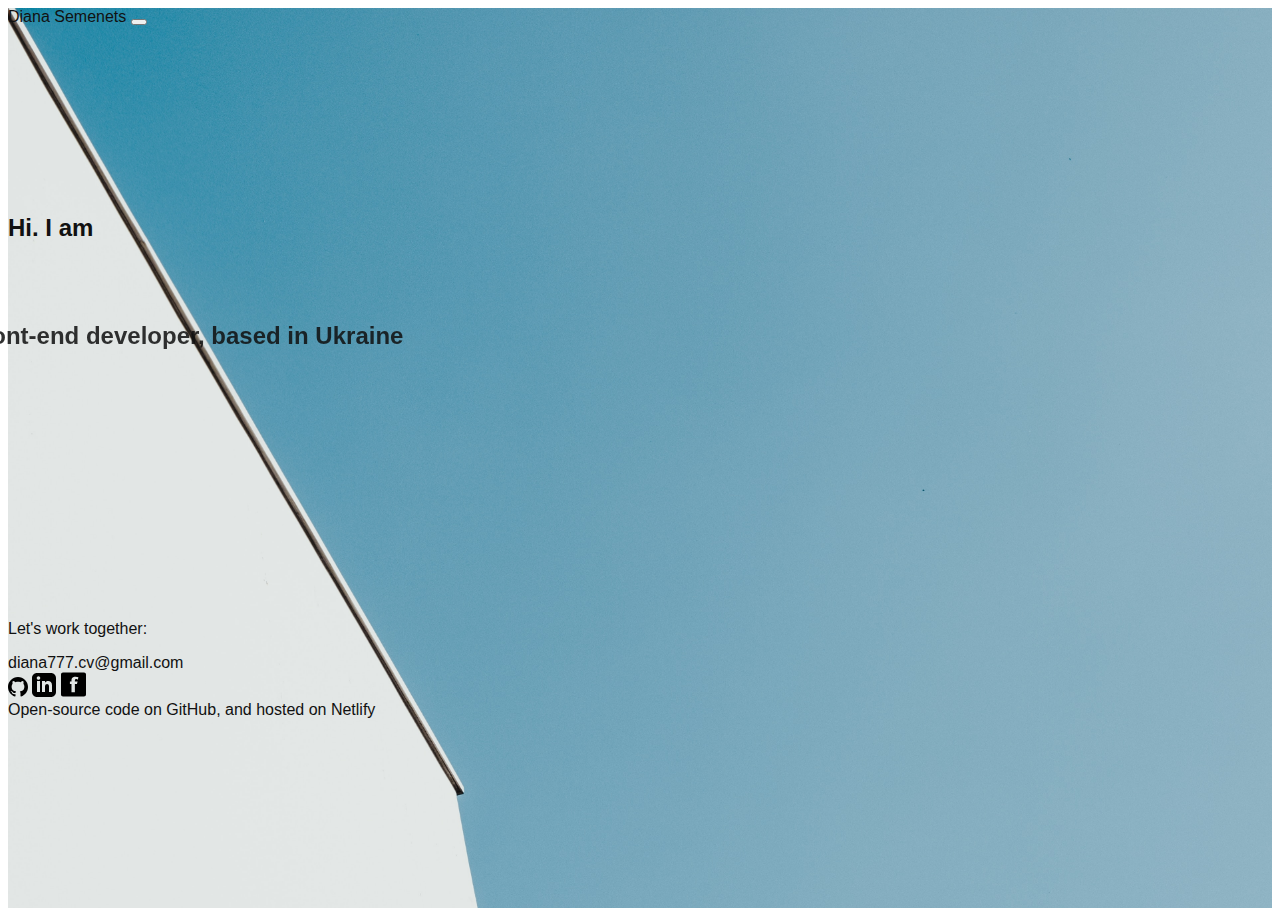
<file: index.html>
<!DOCTYPE html>
<html lang="en">
<head>
    <meta charset="UTF-8">
    <meta http-equiv="X-UA-Compatible" content="IE=edge">
    <meta name="viewport" content="width=device-width, initial-scale=1.0">
    <meta name="description" content="Portfolio Front-end">
    
    <title>Portfolio</title>

    <link href="https://cdn.jsdelivr.net/npm/bootstrap@5.2.3/dist/css/bootstrap.min.css" rel="stylesheet" integrity="sha384-rbsA2VBKQhggwzxH7pPCaAqO46MgnOM80zW1RWuH61DGLwZJEdK2Kadq2F9CUG65" crossorigin="anonymous">
    <link rel="stylesheet" href="css/style.css">

</head>
<body>
    <div class="wrapper">
        <header class="header">
            <nav class="navbar navbar-expand-lg navbar-light bg-light">
                <div class="container-fluid">
                  <a class="navbar-brand col-7 text-center" href="about.html">Diana Semenets</a>
                  <button class="navbar-toggler" type="button" data-bs-toggle="collapse" data-bs-target="#navbarNav" aria-controls="navbarNav" aria-expanded="false" aria-label="Toggle navigation">
                    <span class="navbar-toggler-icon"></span>
                  </button>
                  <div class="collapse navbar-collapse" id="navbarNav">
                    <ul class="navbar-nav">
                      <li class="nav-item">
                        <a class="nav-link active" aria-current="page" href="#">Home</a>
                      </li>
                      <li class="nav-item">
                        <a class="nav-link" href="project.html">Projects</a>
                      </li>
                      <li class="nav-item">
                        <a class="nav-link" href="resume.html">Resume</a>
                      </li>
                      <li class="nav-item">
                        <a class="nav-link" href="contacts.html">Contact</a>
                      </li>
                    </ul>
                  </div>
                </div>
            </nav>
        </header>
        <main class="main">           
            <section class="main__container  text-center">
                <div class="main__container-info">
                    <h2 class="main-info">Hi. I am</h2>
                    <h1 class="fw-bold mt-3 about-name">Diana Semenets</h1>
                    <h2 class="text-body mt-3 about-vacancy">Front-end developer, based in Ukraine</h2>
                </div>
                <div class="main__container-btns d-inline-flex mt-5">
                    <div class="main__btn bg-light"><a href="about.html">About me</a></div>
                    <div class="main__btn bg-light"><a href="contacts.html">Contact me</a></div>
                </div>
            </section>            
        </main>
        <footer>
          <div class="footer">
            <div class="footer-contact text-center">
              <p class="fw-bold fs-2">Let's work together:</p>
                <div><a href="mailto:chornyiav@gmail.com" class="">diana777.cv@gmail.com</a>
                </div>
            </div>
            <div class="footer__nav text-center mt-5">
              <a href="https://github.com/diana-semenets"><img class="m-2" src="img/github-1.svg" alt="" width="20"></a>
              <a href="hhttps://www.linkedin.com"><img class="m-2" src="img/linkedin-3.svg" alt=""></a>
              <a href="https://github.com/diana-semenets"><img class="m-2" src="img/facebook.svg" alt="" width="25"></a>
            </div>
          </div>
          <div class="text-center  mt-5">
          <a  href="https://github.com/diana-semenets/Portfolio">Open-source code on GitHub</a>, and <a href="https://fastidious-mooncake-2b77e8.netlify.app/">hosted on Netlify</a></div>
        </footer>
        <script src="https://cdn.jsdelivr.net/npm/gsap@3.12.2/dist/gsap.min.js"></script>
        <script src="https://cdn.jsdelivr.net/npm/bootstrap@5.2.3/dist/js/bootstrap.bundle.min.js" integrity="sha384-kenU1KFdBIe4zVF0s0G1M5b4hcpxyD9F7jL+jjXkk+Q2h455rYXK/7HAuoJl+0I4" crossorigin="anonymous"></script>
        <script src="js/about.js"></script>
      </div>
</body>
</html>
</file>
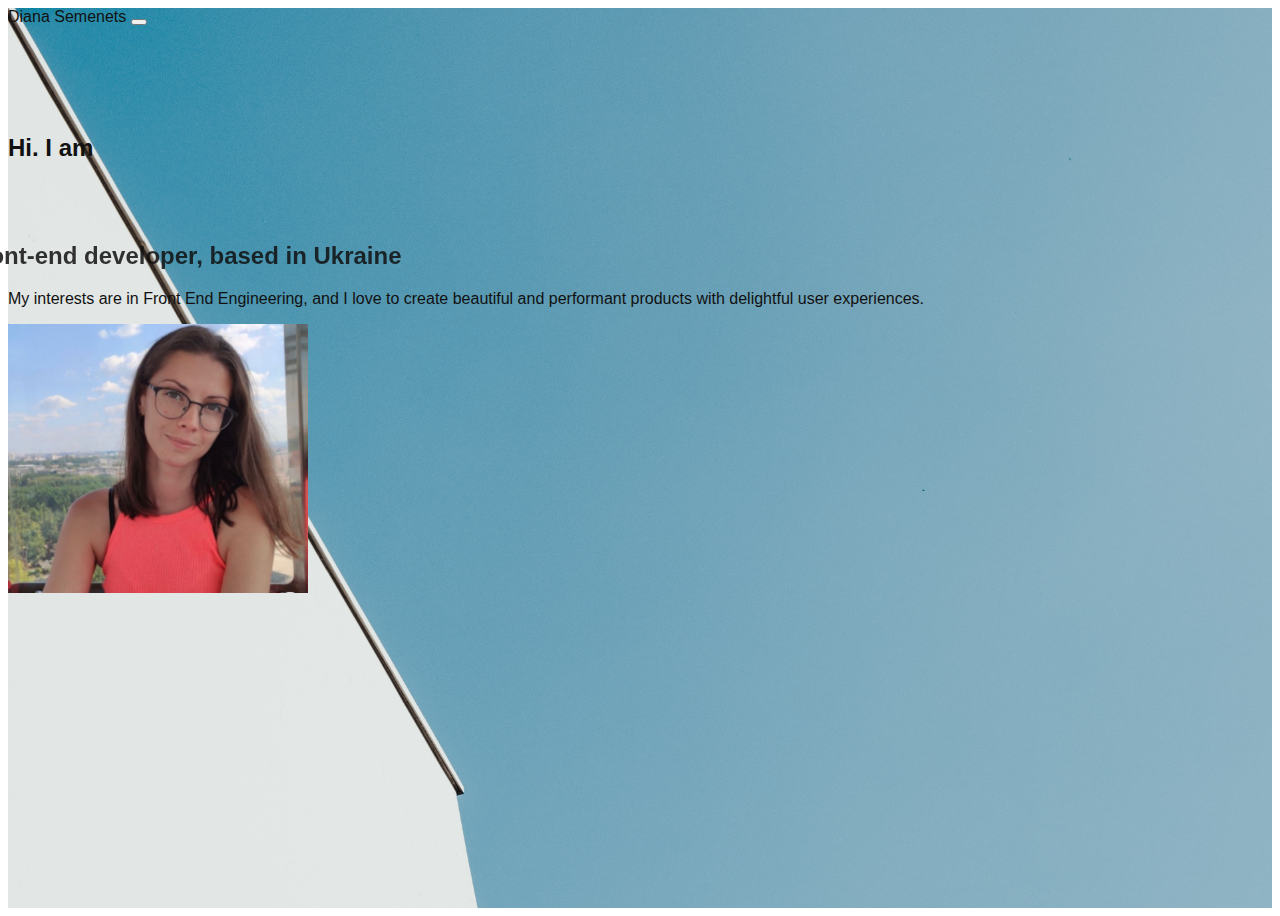
<file: about.html>
<!DOCTYPE html>
<html lang="en">
<head>
    <meta charset="UTF-8">
    <meta http-equiv="X-UA-Compatible" content="IE=edge">
    <meta name="viewport" content="width=device-width, initial-scale=1.0">

    
    <title>Portfolio</title>
    
    <link href="https://cdn.jsdelivr.net/npm/bootstrap@5.2.3/dist/css/bootstrap.min.css" rel="stylesheet" integrity="sha384-rbsA2VBKQhggwzxH7pPCaAqO46MgnOM80zW1RWuH61DGLwZJEdK2Kadq2F9CUG65" crossorigin="anonymous">
    <link rel="stylesheet" href="css/style.css">

</head>
<body>
    <div class="wrapper">
        <header class="header">
            <nav class="navbar navbar-expand-lg navbar-light bg-light">
                <div class="container-fluid">
                  <a class="navbar-brand col-7 text-center" href="#">Diana Semenets</a>
                  <button class="navbar-toggler" type="button" data-bs-toggle="collapse" data-bs-target="#navbarNav" aria-controls="navbarNav" aria-expanded="false" aria-label="Toggle navigation">
                    <span class="navbar-toggler-icon"></span>
                  </button>
                  <div class="collapse navbar-collapse" id="navbarNav">
                    <ul class="navbar-nav">
                      <li class="nav-item">
                        <a class="nav-link active" aria-current="page" href="index.html">Home</a>
                      </li>
                      <li class="nav-item">
                        <a class="nav-link" href="project.html">Projects</a>
                      </li>
                      <li class="nav-item">
                        <a class="nav-link" href="resume.html">Resume</a>
                      </li>
                      <li class="nav-item">
                        <a class="nav-link" href="contacts.html">Contact</a>
                      </li>
                    </ul>
                  </div>
                </div>
              </nav>
        </header>
        <main class="main p-5">           
            <div class="container d-flex mt-3 border p-4 about-content">
                <div class="main__container-info p-5">
                    <h2 class="mt-4">Hi. I am</h2>
                    <h1 class="fw-bold mt-3 about-name">Diana Semenets</h1>
                    <h2 class="text-secondary mt-4 about-vacancy">Front-end developer, based in Ukraine</h2>
                    <p class="mt-3">My interests are in Front End Engineering, and I love to create beautiful and performant products with delightful user experiences.</p>
                </div>
                <div class=" p-2"><img class="img-fluid rounded pt-4" src="img/foto.png" alt="" width="300"></div>
            </div>
        </main>
        <footer>

        </footer>
        <script src="https://cdn.jsdelivr.net/npm/gsap@3.12.2/dist/gsap.min.js"></script>
        <script src="https://cdn.jsdelivr.net/npm/bootstrap@5.2.3/dist/js/bootstrap.bundle.min.js" integrity="sha384-kenU1KFdBIe4zVF0s0G1M5b4hcpxyD9F7jL+jjXkk+Q2h455rYXK/7HAuoJl+0I4" crossorigin="anonymous"></script>
        <script src="js/about.js"></script>
    </div>
</body>
</html>
</file>
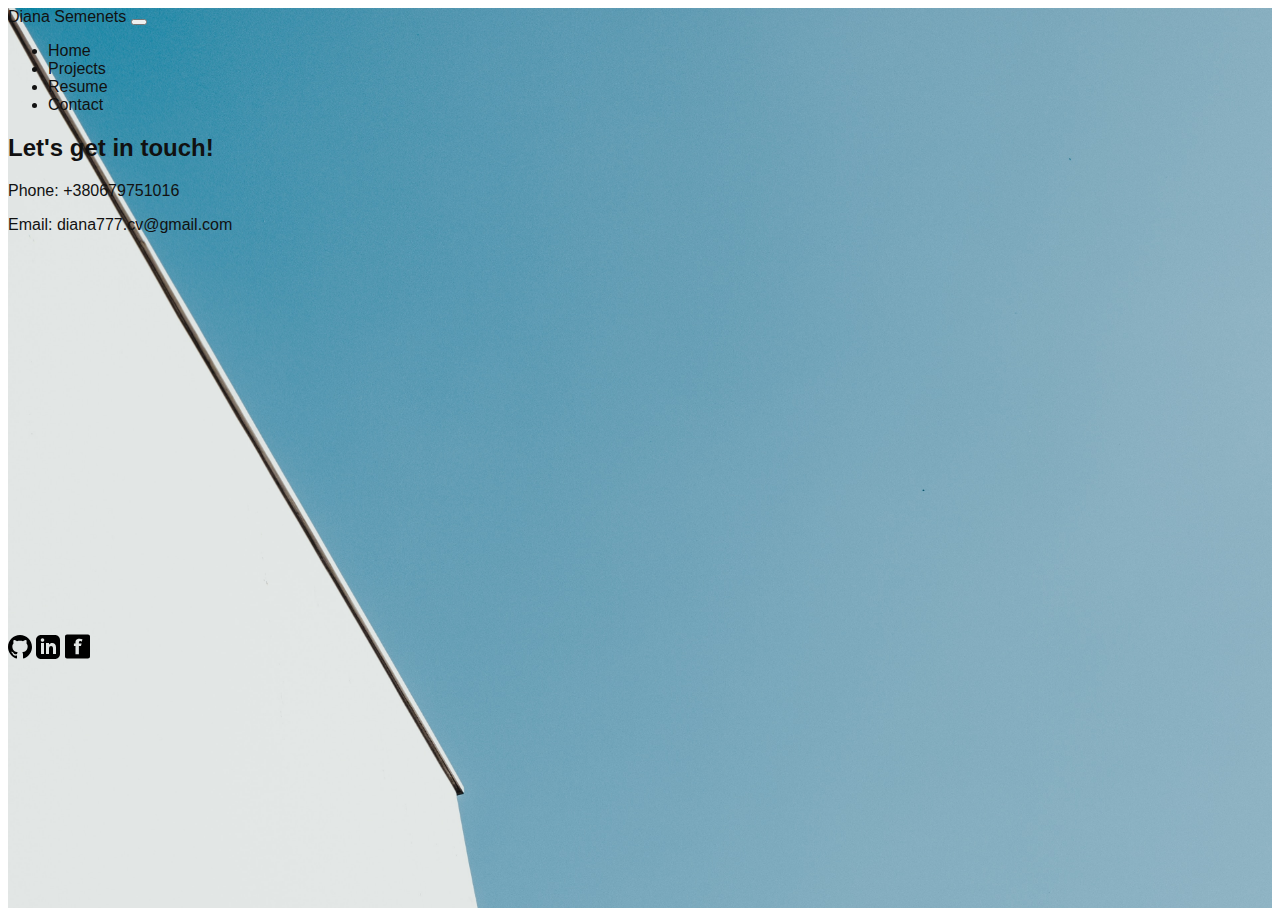
<file: contacts.html>
<!DOCTYPE html>
<html lang="en">
<head>
    <meta charset="UTF-8">
    <meta http-equiv="X-UA-Compatible" content="IE=edge">
    <meta name="viewport" content="width=device-width, initial-scale=1.0">

    
    <title>Portfolio</title>

    <link href="https://cdn.jsdelivr.net/npm/bootstrap@5.2.3/dist/css/bootstrap.min.css" rel="stylesheet" integrity="sha384-rbsA2VBKQhggwzxH7pPCaAqO46MgnOM80zW1RWuH61DGLwZJEdK2Kadq2F9CUG65" crossorigin="anonymous">
    <link rel="stylesheet" href="css/style.css">

</head>
<body>
    <div class="wrapper">
        <header class="header">
            <nav class="navbar navbar-expand-lg navbar-light bg-light">
                <div class="container-fluid">
                  <a class="navbar-brand col-7 text-center" href="about.html">Diana Semenets</a>
                  <button class="navbar-toggler" type="button" data-bs-toggle="collapse" data-bs-target="#navbarNav" aria-controls="navbarNav" aria-expanded="false" aria-label="Toggle navigation">
                    <span class="navbar-toggler-icon"></span>
                  </button>
                  <div class="collapse navbar-collapse" id="navbarNav">
                    <ul class="navbar-nav">
                      <li class="nav-item">
                        <a class="nav-link " aria-current="page" href="index.html">Home</a>
                      </li>
                      <li class="nav-item">
                        <a class="nav-link" href="project.html">Projects</a>
                      </li>
                      <li class="nav-item">
                        <a class="nav-link" href="resume.html">Resume</a>
                      </li>
                      <li class="nav-item">
                        <a class="nav-link active" href="#">Contact</a>
                      </li>
                    </ul>
                  </div>
                </div>
              </nav>
        </header>
        <main class="main text-center" style="height: 500px;">           
            <div class="inner">
                <h2 class="m-5">Let's get in touch!</h2>
                <div class="m-5">
					<p> <span class="fw-bold">Phone:</span>  
						<a href="tel:+380679751016" class="">+380679751016</a> </p>
					<p> <span class="fw-bold">Email:</span>
						 <a href="mailto:diana777.cv@gmail.com" class="">diana777.cv@gmail.com</a></p>
				</div>
            </div> 
        </main>
        <footer>
          <div class="footer text-center">           
            <div class="footer__nav m-5">
              <a href="https://github.com/diana-semenets"><img class="m-2" src="img/github-1.svg" alt=""></a>
              <a href="hhttps://www.linkedin.com"><img class="m-2" src="img/linkedin-3.svg" alt=""></a>
              <a href="https://github.com/diana-semenets"><img class="m-2" src="img/facebook.svg" alt="" width="25"></a>
            </div>
          </div>
        </footer>
        <script src="https://cdn.jsdelivr.net/npm/bootstrap@5.2.3/dist/js/bootstrap.bundle.min.js" integrity="sha384-kenU1KFdBIe4zVF0s0G1M5b4hcpxyD9F7jL+jjXkk+Q2h455rYXK/7HAuoJl+0I4" crossorigin="anonymous"></script>
    </div>
</body>
</html>
</file>
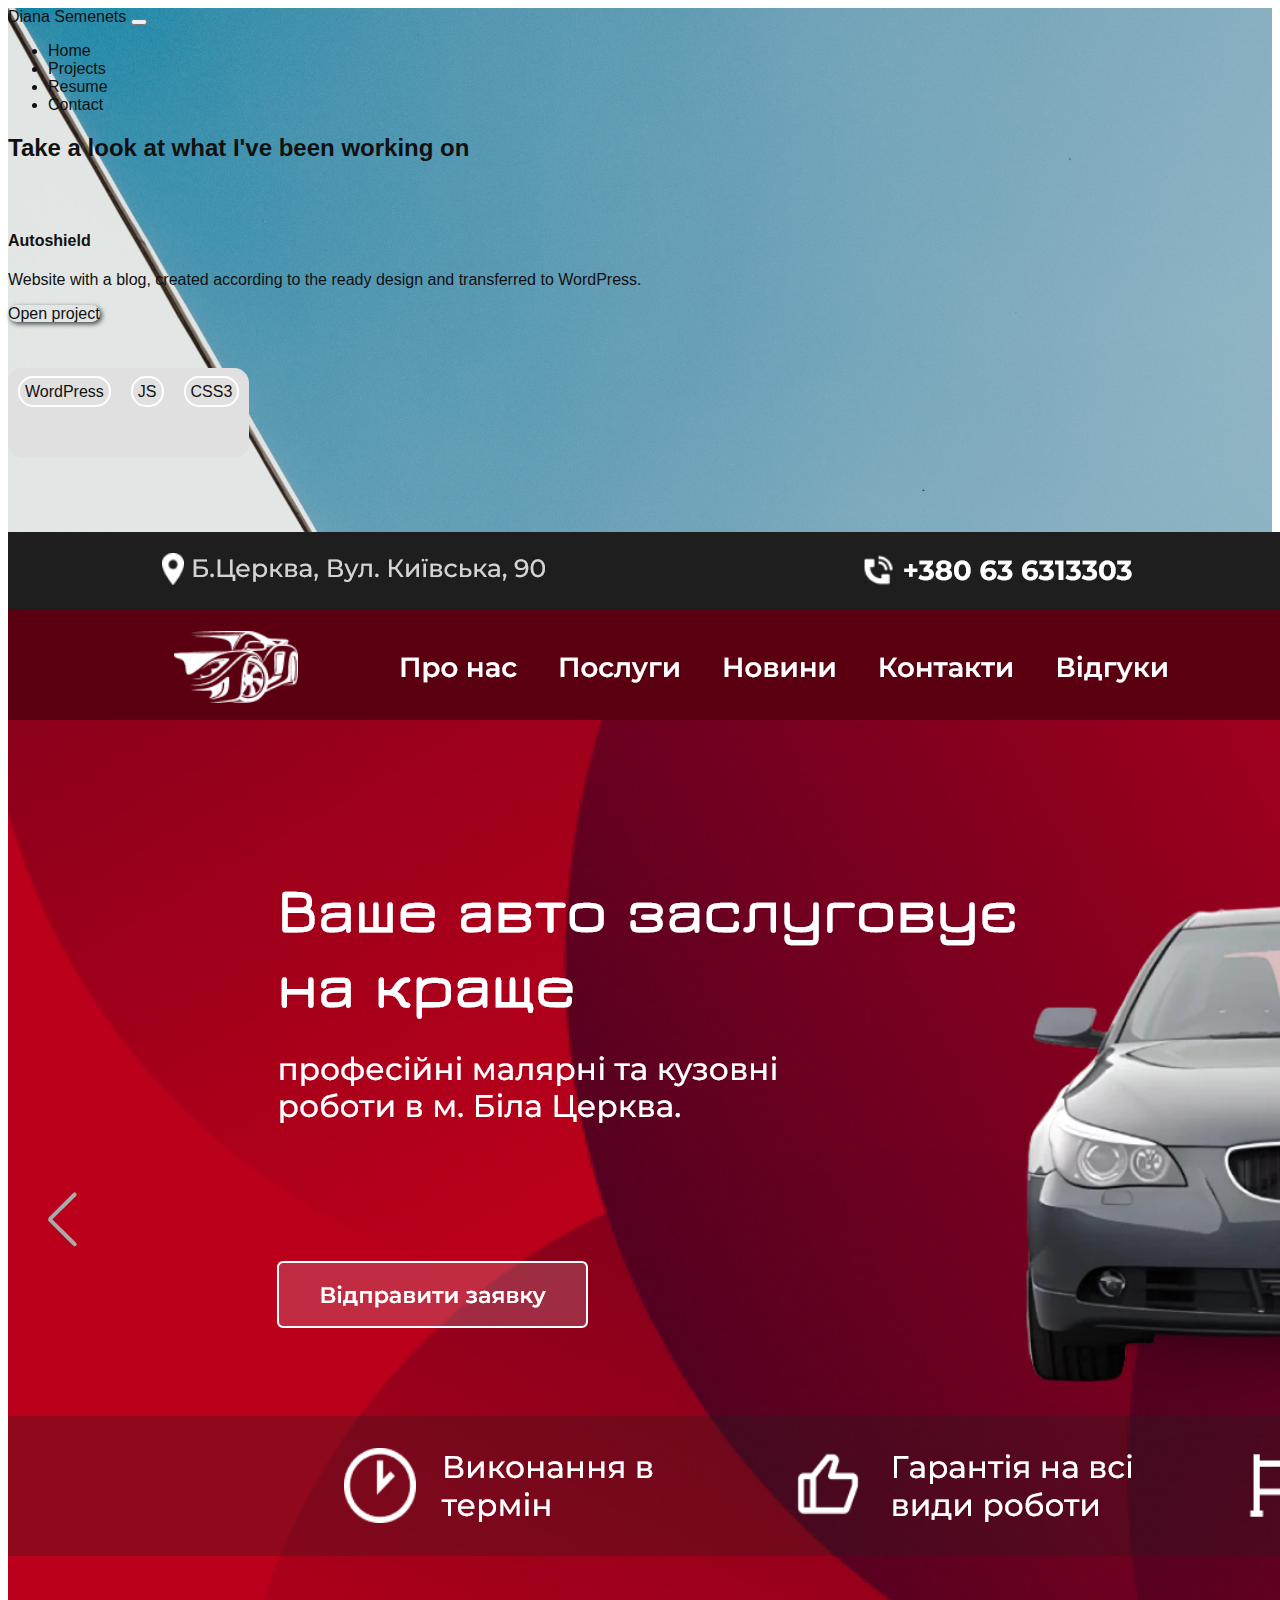
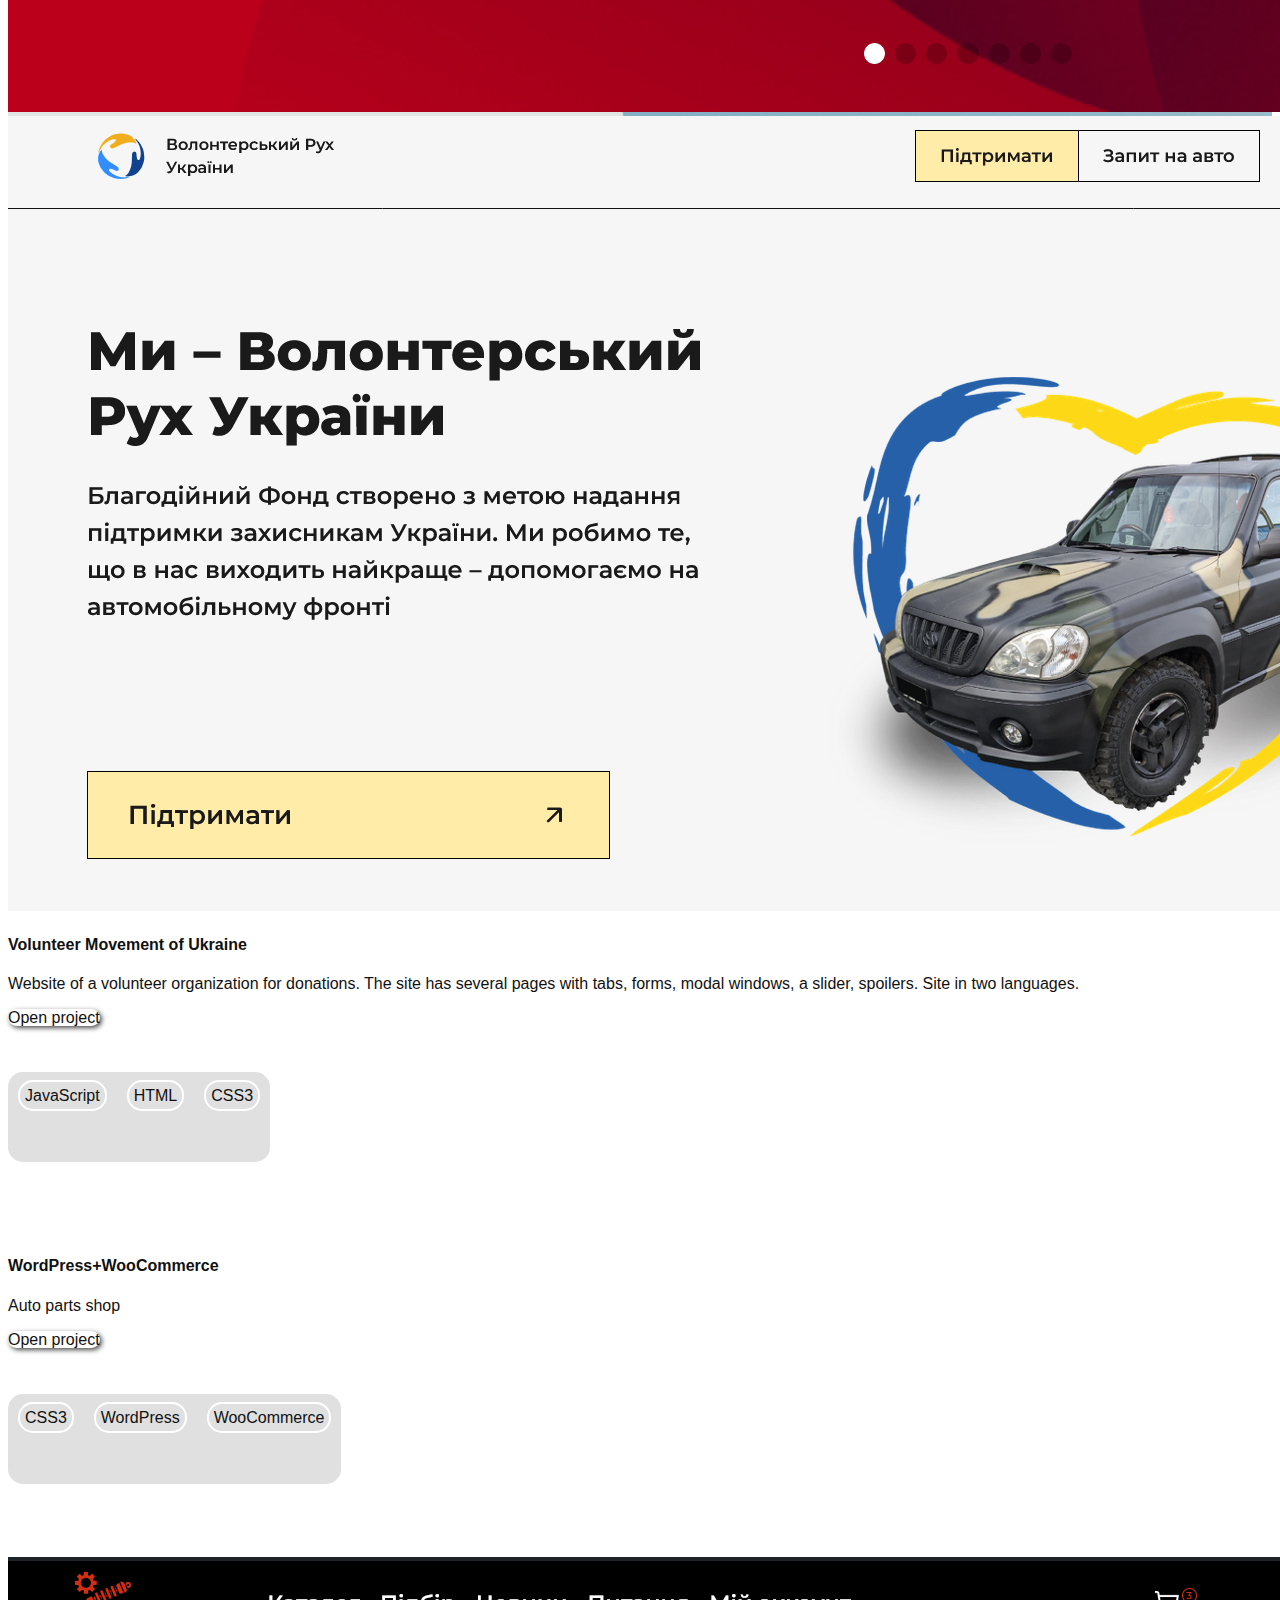
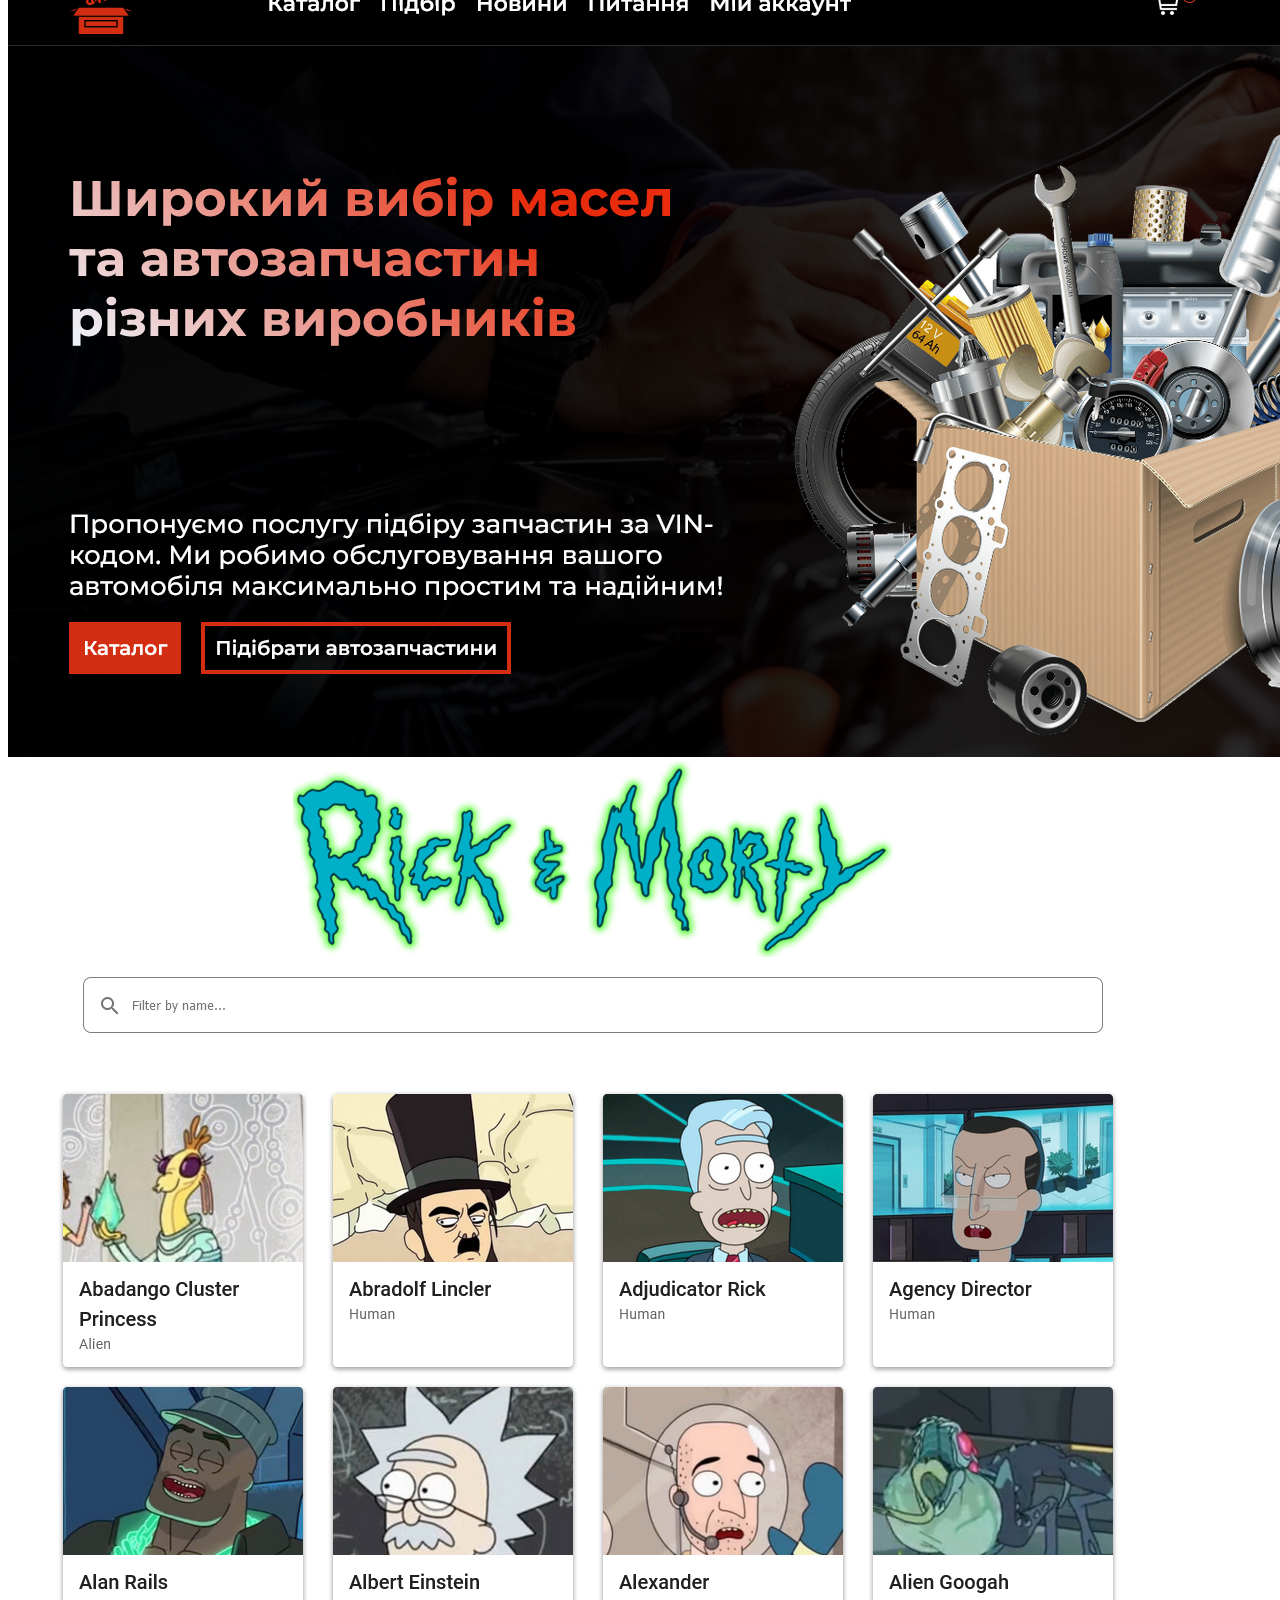
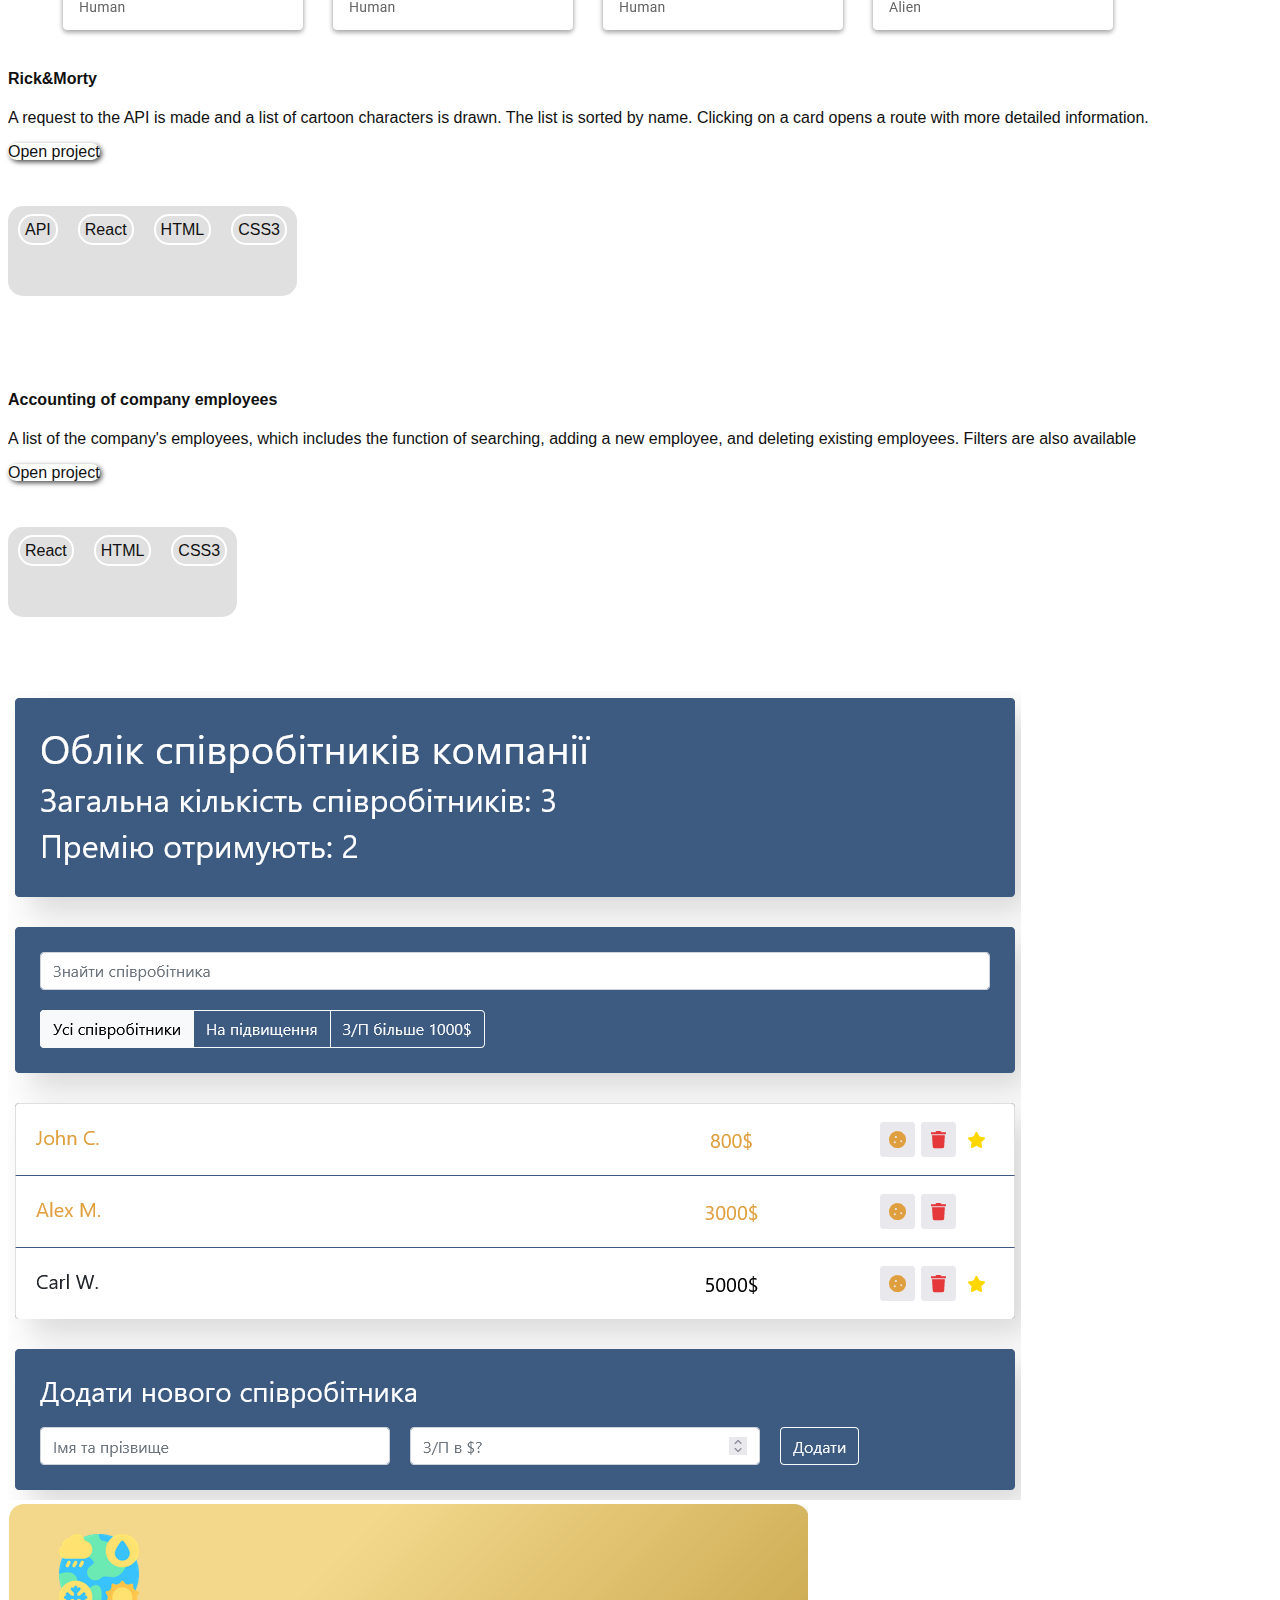
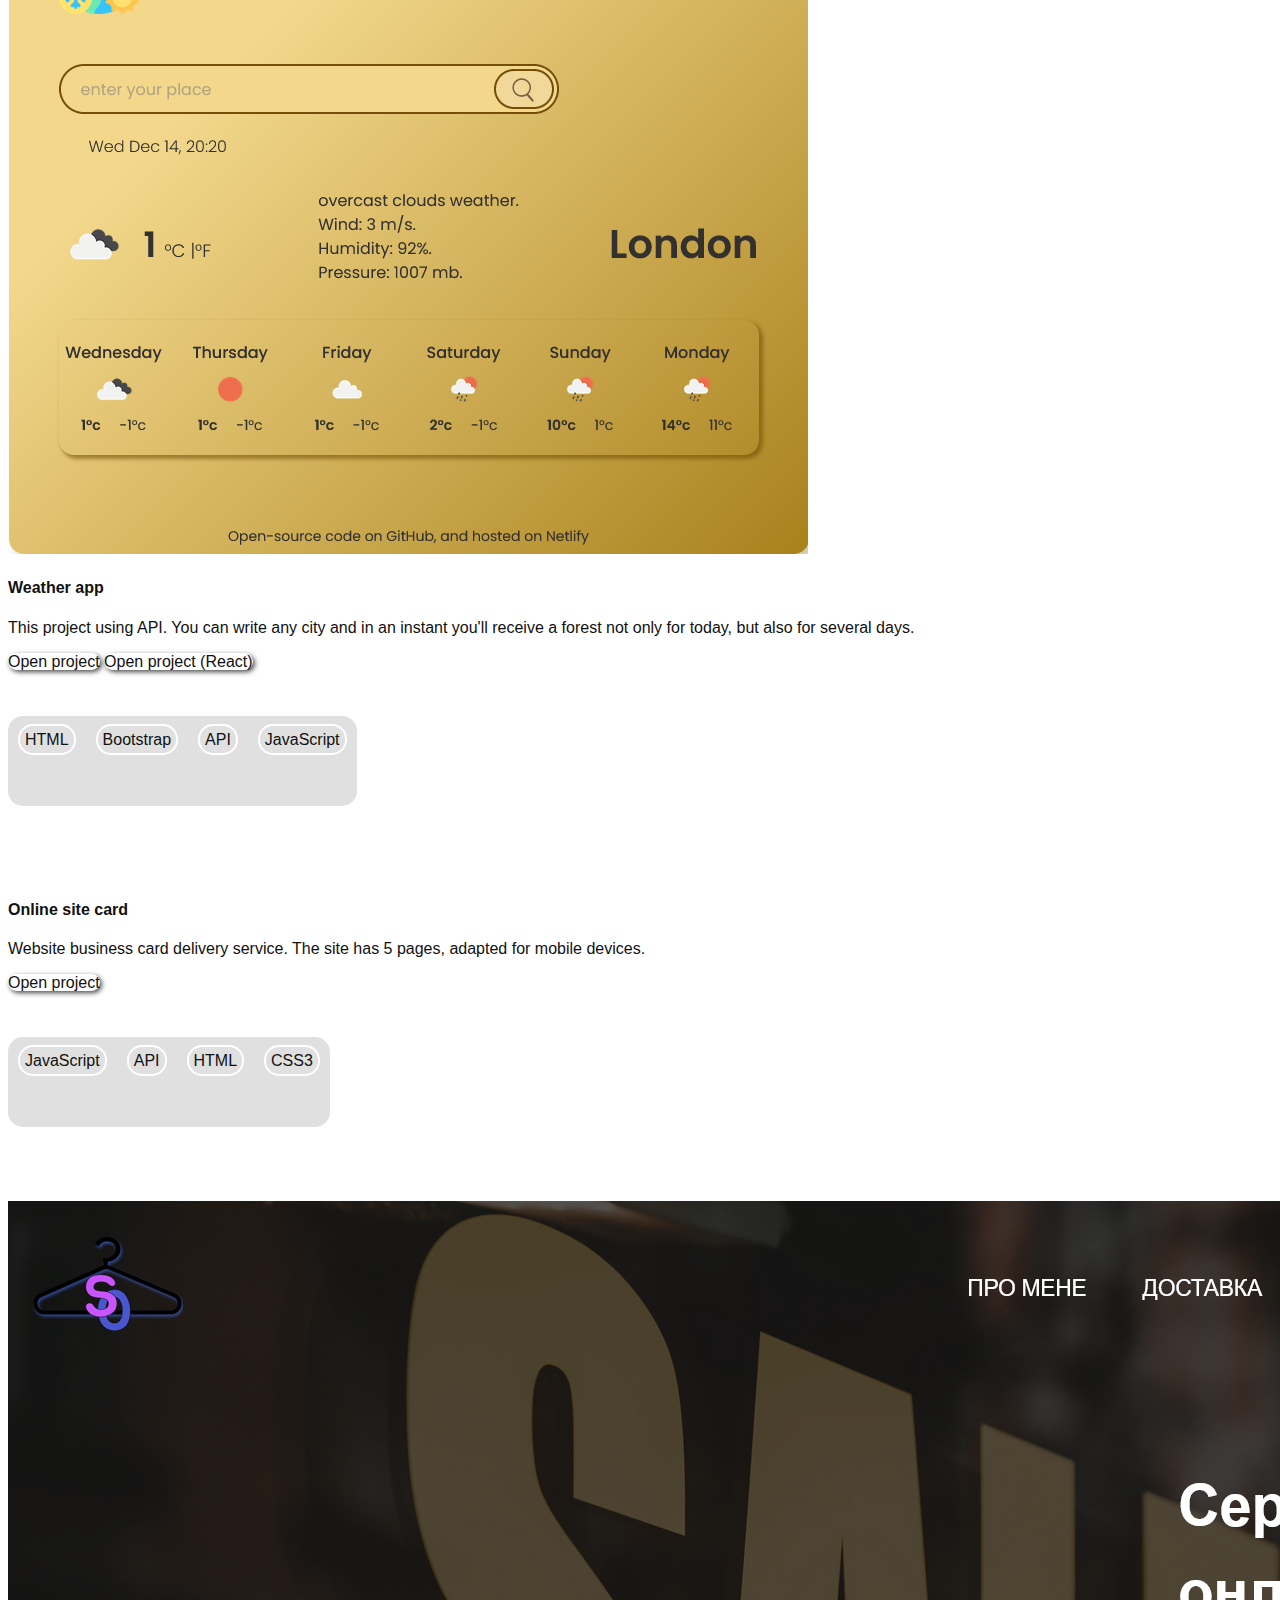
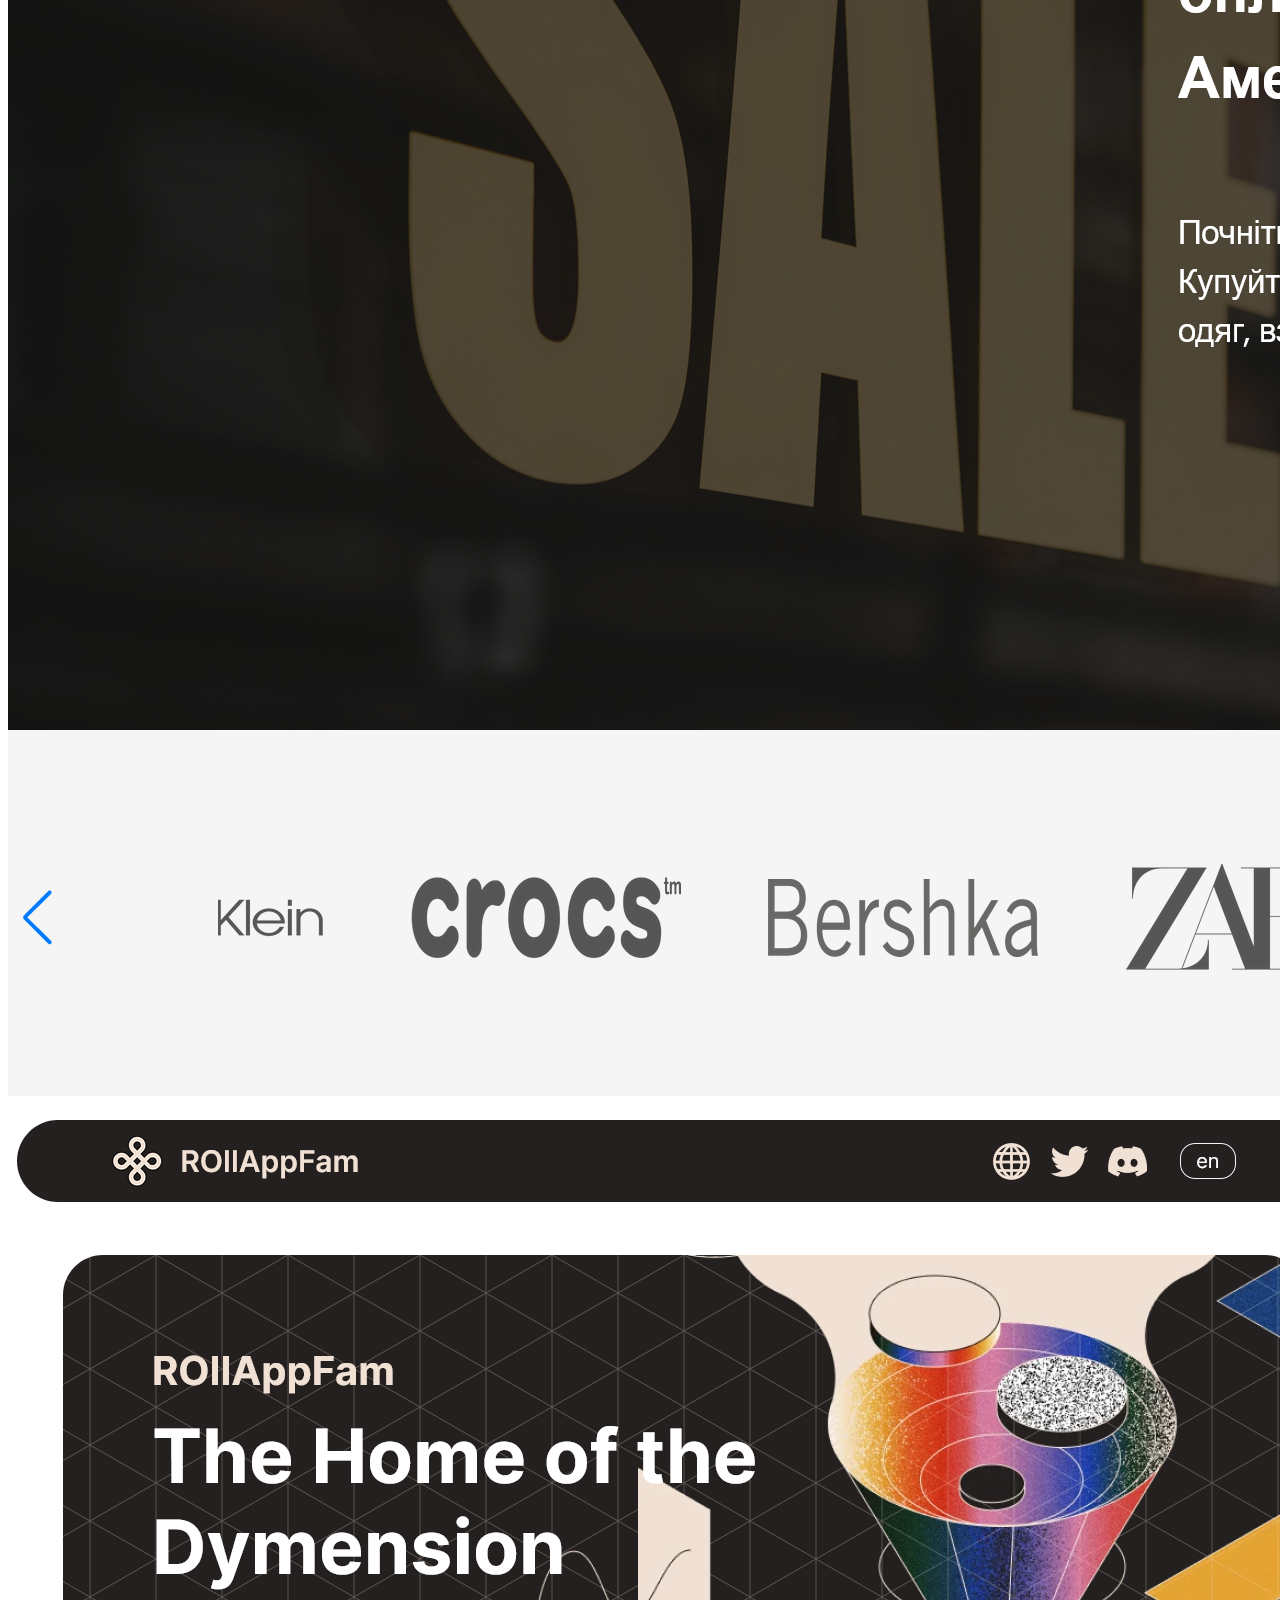
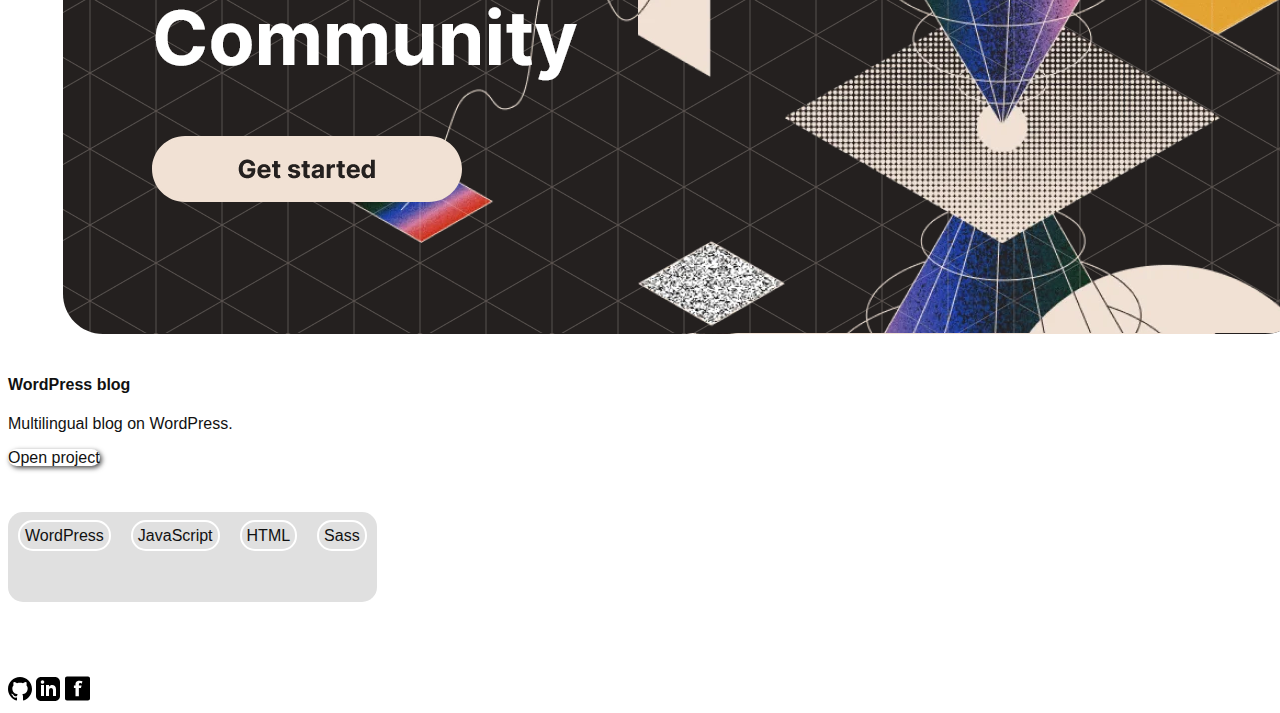
<file: project.html>
<!DOCTYPE html>
<html lang="en">
<head>
    <meta charset="UTF-8">
    <meta http-equiv="X-UA-Compatible" content="IE=edge">
    <meta name="viewport" content="width=device-width, initial-scale=1.0">
    <title>Projects</title>

    <link href="https://cdn.jsdelivr.net/npm/bootstrap@5.2.3/dist/css/bootstrap.min.css" rel="stylesheet" integrity="sha384-rbsA2VBKQhggwzxH7pPCaAqO46MgnOM80zW1RWuH61DGLwZJEdK2Kadq2F9CUG65" crossorigin="anonymous">
    <link rel="stylesheet" href="css/style.css">
</head>

<body>
    <div class="wrapper">
        <header class="header">
            <nav class="navbar navbar-expand-lg navbar-light bg-light">
                <div class="container-fluid">
                  <a class="navbar-brand col-7 text-center" href="about.html">Diana Semenets</a>
                  <button class="navbar-toggler" type="button" data-bs-toggle="collapse" data-bs-target="#navbarNav" aria-controls="navbarNav" aria-expanded="false" aria-label="Toggle navigation">
                    <span class="navbar-toggler-icon"></span>
                  </button>
                  <div class="collapse navbar-collapse" id="navbarNav">
                    <ul class="navbar-nav">
                      <li class="nav-item">
                        <a class="nav-link " aria-current="page" href="index.html">Home</a>
                      </li>
                      <li class="nav-item">
                        <a class="nav-link active" href="#">Projects</a>
                      </li>
                      <li class="nav-item">
                        <a class="nav-link" href="resume.html">Resume</a>
                      </li>
                      <li class="nav-item">
                        <a class="nav-link" href="contacts.html">Contact</a>
                      </li>
                    </ul>
                  </div>
                </div>
              </nav>
        </header>
        <h2 class="m-5 text-center">Take a look at what I've been working on</h2>
        <section class="projects" id="projects">
            <div class="projects__container m-5">

                <div class="card p-3 mt-5" style="max-width: 100%;">
                    <div class="row g-0">
                        
                        <div class="col-md-8">
                            <div class="card-body" id="weather-card">
                                <h4 class="card-title">Autoshield</h4>
                                <p class="card-text mt-3">Website with a blog, created according to the ready design and transferred to WordPress.</p>
                                <a href="https://autoshieldsto.com.ua/" class="btn mt-3" target="_blank">Open project</a>
                                <div class="weather__hidden weather-item">
                                    <span class="weather__hidden-item item">WordPress</span><span class="weather__hidden-item item">JS</span><span class="weather__hidden-item item">CSS3</span>
                                </div>
                            </div>
                        </div>
                        <div class="col-md-4">
                            <img src="img/AutoShield.png" class="img-fluid rounded p-2" alt="AutoShield">
                        </div>
                    </div>
                </div>
                <div class="card p-3 mt-5 bg-light" style="max-width: 100%;">
                    <div class="row g-0">
                        <div class="col-md-4 row-4 volunteer-img">
                            <img src="img/Волонтерський Рух.png" class="img-fluid rounded" alt="project">
                        </div>    
                        <div class="col-md-8">
                            <div class="card-body">
                                <h4 class="card-title">Volunteer Movement of Ukraine</h4>
                                <p class="card-text mt-3">Website of a volunteer organization for donations. The site has several pages with tabs, forms, modal windows, a slider, spoilers. Site in two languages.</p>
                                <a href="http://volunteering.in.ua/" class="btn mt-3" target="_blank">Open project</a>
                                <div class="weather__hidden calc-item">
                                    <span class="weather__hidden-item item">JavaScript</span><span class="weather__hidden-item item">HTML</span><span class="weather__hidden-item item">CSS3</span>
                                </div>
                            </div>
                        </div>
                                                
                    </div>
                </div>

                <div class="card p-3 mt-5 bg-light" style="max-width: 100%;">
                    <div class="row g-0">
                        <div class="col-md-8">
                            <div class="card-body">
                                <h4 class="card-title">WordPress+WooCommerce</h4>
                                <p class="card-text mt-3">Auto parts shop</p>
                               
                                <a href="https://autoparts24.shop/" class="btn mt-3" target="_blank">Open project</a>
                                <div class="weather__hidden calc-item">
                                    <span class="weather__hidden-item item">CSS3</span><span class="weather__hidden-item item">WordPress</span><span class="weather__hidden-item item">WooCommerce</span>
                                </div>
                            </div>
                        </div>
                        <div class="col-md-4">
                            <img src="img/autoparts.png" class="img-fluid rounded" alt="project">
                        </div>                            
                    </div>
                </div>

                <div class="card p-3 mt-5" style="max-width: 100%;">
                    <div class="row g-0">
                        <div class="col-md-4">
                            <img src="img/Rick&Morty.png" class="img-fluid rounded p-2" alt="project">
                        </div>
                        <div class="col-md-8">
                            <div class="card-body" id="weather-card">
                                <h4 class="card-title">Rick&Morty</h4>
                                <p class="card-text mt-3">A request to the API is made and a list of cartoon characters is drawn. The list is sorted by name. Clicking on a card opens a route with more detailed information.</p>
                                <a href="https://github.com/diana-semenets/Rick-Morty" class="btn mt-3" target="_blank">Open project</a>
                                <div class="weather__hidden weather-item">
                                    <span class="weather__hidden-item item">API</span><span class="weather__hidden-item item">React</span><span class="weather__hidden-item item">HTML</span><span class="weather__hidden-item item">CSS3</span>
                                </div>
                            </div>
                        </div>
                    </div>
                </div>

                

                

                <div class="card p-3 mt-5 bg-light" style="max-width: 100%;">
                    <div class="row g-0">
                        <div class="col-md-8">
                            <div class="card-body" id="calc-card">
                                <h4 class="card-title">Accounting of company employees</h4>
                                <p class="card-text mt-3">A list of the company's employees, which includes the function of searching, adding a new employee, and deleting existing employees.
                                    Filters are also available</p>
                                <a href="https://stunning-mandazi-b3a31b.netlify.app/" class="btn mt-3" target="_blank">Open project</a>
                                <div class="weather__hidden calc-item">
                                    <span class="weather__hidden-item item">React</span><span class="weather__hidden-item item">HTML</span><span class="weather__hidden-item item">CSS3</span>
                                </div>
                            </div>
                        </div>
                        <div class="col-md-4 row-4 volunteer-img">
                            <img src="img/React-Employees-app.webp" class="img-fluid rounded" alt="project">
                        </div>                            
                    </div>
                </div>

                
                <div class="card p-3 mt-5" style="max-width: 100%;">
                    <div class="row g-0">
                        <div class="col-md-4">
                            <img src="img/Weather.png" class="img-fluid rounded p-2" alt="project">
                        </div>
                        <div class="col-md-8">
                            <div class="card-body" id="weather-card">
                                <h4 class="card-title">Weather app</h4>
                                <p class="card-text mt-3">This project using API. You can write any city and in an instant you'll receive a forest not only for today, but also for several days.</p>
                                <a href="https://diana-semenets.github.io/Weather-rep" class="btn mt-3">Open project</a>
                                <a href="https://github.com/diana-semenets/Weather-react" class="btn mt-3">Open project (React)</a>
                                <div class="weather__hidden weather-item">
                                    <span class="weather__hidden-item item">HTML</span><span class="weather__hidden-item item">Bootstrap</span><span class="weather__hidden-item item">API</span><span class="weather__hidden-item item">JavaScript</span>
                                </div>
                            </div>
                        </div>
                    </div>
                </div>

                

                <div class="card p-3 mt-5 bg-light" style="max-width: 100%;">
                    <div class="row g-0">
                        <div class="col-md-8">
                            <div class="card-body" id="calc-card">
                                <h4 class="card-title">Online site card</h4>
                                <p class="card-text mt-3">Website business card delivery service. The site has 5 pages, adapted for mobile devices.</p>
                                <a href="https://stirring-manatee-aa2334.netlify.app/" class="btn mt-3" target="_blank">Open project</a>
                                <div class="weather__hidden calc-item">
                                    <span class="weather__hidden-item item">JavaScript</span><span class="weather__hidden-item item">API</span><span class="weather__hidden-item item">HTML</span><span class="weather__hidden-item item">CSS3</span>
                                </div>
                            </div>
                        </div>
                        <div class="col-md-4">
                            <img src="img/Shopping Online.png" class="img-fluid rounded" alt="project">
                        </div>                            
                    </div>
                </div>

    <!--           <div class="card p-3 mt-5 bg-light" style="max-width: 100%;">
                    <div class="row g-0">
                        <div class="col-md-8">
                            <div class="card-body" id="calc-card">
                                <h4 class="card-title">Calculator</h4>
                                <p class="card-text mt-3">Calculator - performs arithmetic operations on numbers. Can only perform mathematical calculations of addition, subtraction, multiplication, and division.</p>
                                <a href="https://diana-semenets.github.io/calc" class="btn mt-3">Open project</a>
                                <div class="weather__hidden calc-item">
                                    <span class="weather__hidden-item item">JavaScript</span><span class="weather__hidden-item item">HTML</span><span class="weather__hidden-item item">CSS3</span>
                                </div>
                            </div>
                        </div>
                        <div class="col-md-4">
                            <img src="img/Calculator.png" class="img-fluid rounded calc-img" alt="">
                        </div>                            
                    </div>
                </div>  -->

                <div class="card p-3 mt-5" style="max-width: 100%;">
                    <div class="row g-0">
                        <div class="col-md-5">
                            <img src="img/RollAppFam.png" class="img-fluid rounded-start" alt="">
                        </div>
                        <div class="col-md-7">
                            <div class="card-body" id="product-card">
                                <h4 class="card-title">WordPress blog </h4>
                                <p class="card-text mt-3">Multilingual blog on WordPress.</p>                                
                                <a href="https://rollappfam.xyz/" class="btn mt-3">Open project</a>
                                <div class="weather__hidden product-item">
                                    <span class="weather__hidden-item item">WordPress</span><span class="weather__hidden-item item">JavaScript</span><span class="weather__hidden-item item">HTML</span><span class="weather__hidden-item item">Sass</span>
                                </div>
                            </div>
                        </div>
                    </div>
                </div>
            </div>
        </section>


        <footer>
            <div class="footer text-center">           
              <div class="footer__nav p-5">
                <a href="https://github.com/diana-semenets"><img class="m-2" src="img/github-1.svg" alt=""></a>
                <a href="https://www.linkedin.com/in/diana-semenets-326475249/"><img class="m-2" src="img/linkedin-3.svg" alt=""></a>
                <a href="https://github.com/diana-semenets"><img class="m-2" src="img/facebook.svg" alt="" width="25"></a>
              </div>
            </div>
          </footer>
    </div>
    
    <script src="js/script.js"></script>
    <script src="https://cdn.jsdelivr.net/npm/bootstrap@5.2.3/dist/js/bootstrap.bundle.min.js" integrity="sha384-kenU1KFdBIe4zVF0s0G1M5b4hcpxyD9F7jL+jjXkk+Q2h455rYXK/7HAuoJl+0I4" crossorigin="anonymous"></script>
</body>
</html>
</file>
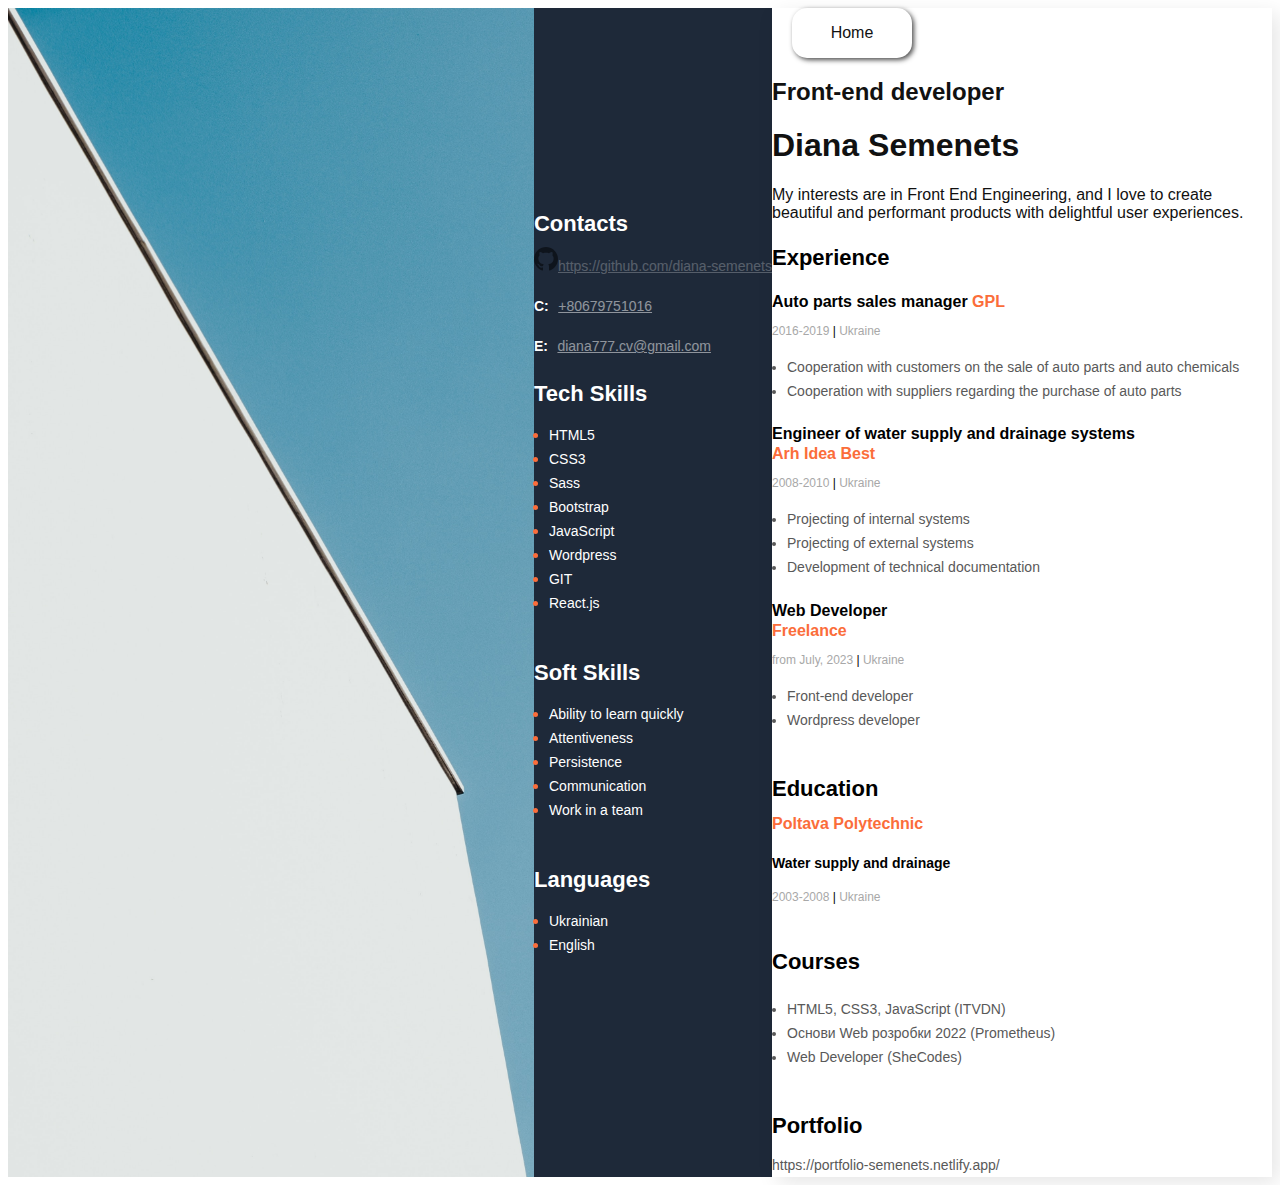
<file: resume.html>
<!DOCTYPE html>
<html lang="en">
<head>
	<meta charset="UTF-8">
	<meta http-equiv="X-UA-Compatible" content="IE=edge">
	<meta name="viewport" content="width=device-width, initial-scale=1.0">
    <link href="https://cdn.jsdelivr.net/npm/bootstrap@5.2.3/dist/css/bootstrap.min.css" rel="stylesheet" integrity="sha384-rbsA2VBKQhggwzxH7pPCaAqO46MgnOM80zW1RWuH61DGLwZJEdK2Kadq2F9CUG65" crossorigin="anonymous"> 
	<link rel="stylesheet" href="css/style.css">
	
	<title>Resume</title>
</head>

<body>	
	<div class="wrapper">
	<div class="resume">		
		<!--Main content-->
		<div class="resume-content col-md-9 p-4" >
			<div class="main__btn mb-4"><a href="index.html">Home</a></div>
			<!--about user-->
			<div class="about">
				<h2 class="text-secondary mt-5">Front-end developer</h2> 
				<h1 class="fw-bold mt-3">Diana Semenets</h1> 
				<p class="about-discription">My interests are in Front End Engineering, and I love to create beautiful and performant products with delightful user experiences. </p>
			</div>

			<!--Projects-->
			<!--<div class="projects">
				<h3 class="title">Projects</h3>
				<ol class="projects-list">
					<li class="project-item">
						<span class="project">
						<a href="http://hellenglish.goit.global/" class="project-link">http://hellenglish.goit.global/</a>
						......
						<span class="bracket">[</span> HTML5, CSS3 <span class="bracket">]</span>
					</span>
					</li>
					<li class="project-item">
						<span class="project">
						<a href="http://cryptohub.goit.global/" class="project-link" >http://cryptohub.goit.global/</a>
						.......
						<span class="bracket">[</span> JavaScript <span class="bracket">]</span>
					</span>
					</li>
					<li class="project-item">
						<span class="project">
						<a href="http://kidslike.goit.global/" class="project-link" >http://kidslike.goit.global/</a>
						..............
						<span class="bracket">[</span> React.js, Node.js <span class="bracket">]</span>
					</span>
					</li>
				</ol>
			</div>-->


			<!--Work-->
			<div class="work mw-100">
				<h3 class="title">Experience</h3>
				<!--Company1-->
				<div>
					<h4 class="work-position">Auto parts sales manager<span class="organiz"> GPL</span></h4>
					<p class="period">2016-2019  <span class="line"> |</span>   Ukraine</p>
					<ul class="work-list">
						<li class="work-text">Cooperation with customers on the sale of auto parts and auto chemicals</li>
						<li class="work-text">Cooperation with suppliers regarding the purchase of auto parts</li>
						<!--<li class="work-text">Risus commodo viverra maecenas.</li>
						<li class="work-text">Lorem ipsum dolor sit amet, consectetur adipiscing elit, sed do eiusmod. </li>-->
					</ul>
				</div>
				<!--Company2-->
				<div>
					<h4 class="work-position">Engineer of water supply and drainage systems <br> <span class="organiz">Arh Idea Best</span></h4>
					<p class="period">2008-2010   <span class="line"> |</span> Ukraine</p>
					<ul class="work-list">
						<li class="work-text">Projecting of internal systems </li>
						<li class="work-text">Projecting of external systems</li>
						<li class="work-text">Development of technical documentation</li>						
					</ul>
				</div>
				<div>
					<h4 class="work-position">Web Developer <br> <span class="organiz">Freelance</span></h4>
					<p class="period">from July, 2023   <span class="line"> |</span> Ukraine</p>
					<ul class="work-list">
						<li class="work-text">Front-end developer</li>
						<li class="work-text">Wordpress developer</li>					
					</ul>
				</div>
				<!--Company3Менеджер з продажу автозапчастин
				<div>
					<h4 class="work-position">Manager <span class="organiz">Roga & Kopyta LLC </span></h4>
					<p class="period">June 2014 - February 2015   <span class="line"> |</span>  Country</p>
					<ul class="work-list">
						<li class="work-text">Lorem ipsum dolor sit amet, consectetur adipiscing elit, sed do eiusmod tempor incididunt ut labore et dolore magna aliqua. </li>
						<li class="work-text">Lorem ipsum dolor sit amet, consectetur adipiscing elit.</li>
						<li class="work-text">Risus commodo viverra maecenas.</li>						
					</ul>
				</div>-->


				<!--Education-->
				<div class="education">
					<h3 class="title">Education</h3>
					<h4 class="univer">Poltava Polytechnic</h4>
					<h4 class="management">Water supply and drainage</h4>
					<p class="period">2003-2008  <span class="line"> |</span> Ukraine</p>
				</div>

				<!--Education-->
				<div class="education">
					<h3 class="title">Courses</h3>
					
					<ul class="work-list">
						<li class="work-text">HTML5, CSS3, JavaScript (ITVDN)</li>
						<li class="work-text">Основи Web розробки 2022 (Prometheus)</li>
						<li class="work-text">Web Developer (SheCodes)</li>						
					</ul>					
				</div>

				<div class="education">
					<h3 class="title">Portfolio</h3> <a class="work-text" href="https://portfolio-semenets.netlify.app/">https://portfolio-semenets.netlify.app/</a>
				</div>	
			</div>
		</div>
		<!--Sidebar-->
		<aside class="sidebar col-md-3 px-2">
			
			<!--<img src="img/photo.jpg" class="photo" alt="photo">-->
			<!--Contacts-->
			<div class="contacts p-2">
				<h3 class="sidebar-title">Contacts</h3>
				<div>
					<div class="contact-link"><img class="m-2" src="img/github-1.svg" alt=""><a class="contact-link" href="https://github.com/diana-semenets">https://github.com/diana-semenets</a> </div>
					
					<p> <span class="contact-type">C:</span>  
						<a href="tel:+380679751016" class="contact-link">+80679751016</a> </p>
					<p> <span class="contact-type">E:</span>
						 <a href="mailto:diana777.cv@gmail.com" class="contact-link">diana777.cv@gmail.com</a></p>
				</div>
			</div>
			<!--Tech Skills-->
			<div class="tech">
			<h3 class="sidebar-title">Tech Skills</h3>
			<ul class="tech-skills-list">
				<li class="tech-skills-item"> <span  class="tech-skills-text">HTML5</span> </li>
				<li class="tech-skills-item"> <span  class="tech-skills-text">CSS3</span> </li>
				<li class="tech-skills-item"> <span  class="tech-skills-text">Sass</span></li>
				<li class="tech-skills-item"> <span  class="tech-skills-text">Bootstrap</span></li>		
				<li class="tech-skills-item"> <span  class="tech-skills-text">JavaScript</span></li>
				<li class="tech-skills-item"> <span  class="tech-skills-text">Wordpress</span></li>
				<li class="tech-skills-item"> <span  class="tech-skills-text">GIT</span> </li>	
				<li class="tech-skills-item"> <span  class="tech-skills-text">React.js</span></li>				
			</ul>
		</div>
		
			<!--Soft Skills-->
			<div class="soft">
			<h3 class="sidebar-title"> Soft Skills</h3>
			<ul class="soft-skills-list">
				<li class="soft-skills-item"> <span  class="soft-skills-text">Ability to learn quickly</span> </li>
				<li class="soft-skills-item"> <span  class="soft-skills-text">Attentiveness </span> </li>
				<li class="soft-skills-item"> <span  class="soft-skills-text">Persistence </span></li>
				<li class="soft-skills-item"> <span  class="soft-skills-text">Communication</span></li>
				<li class="soft-skills-item"> <span  class="soft-skills-text">Work in a team</span></li>
				
			</ul>
			</div>

			<!--Мови-->
			<div class="soft">
				<h3 class="sidebar-title">Languages</h3>
				<ul class="soft-skills-list">
					<li class="soft-skills-item"> <span  class="soft-skills-text">Ukrainian</span> </li>
					<li class="soft-skills-item"> <span  class="soft-skills-text">English</span></li>
										
				</ul>
				</div>

		</aside>

	</div>
</div>
</body>
</html>
</file>
<file: css/style.css>
body {
  box-sizing: border-box;
  height: 100%;
}

a {
  text-decoration: none;
  color: rgb(17, 17, 17);
}

.wrapper {
  min-height: 900px;
  font-family: Verdana, Geneva, Tahoma, sans-serif;
  margin: 0 auto;
  color: rgb(17, 17, 17);
  background-image: url("../img/back.jpg");
  background-size: cover;
  background-repeat: no-repeat;
  background-attachment: fixed;
}

.main__container {
  margin-top: 100px;
}

.main__btn {
  width: 120px;
  height: 50px;
  margin: 0 20px;
  box-shadow: 2px 2px 5px rgba(0, 0, 0, 0.7);
  border-radius: 15px;
  display: flex;
  align-items: center;
  justify-content: center;
}

.main__btn:hover {
  box-shadow: 5px 5px 10px rgba(0, 0, 0, 0.7);
  transition: all ease 0.5s;
}

.projects {
  margin-top: 70px;
}

.btn {
  height: 40px;
  box-shadow: 2px 2px 5px rgba(0, 0, 0, 0.7);
  border-radius: 15px;
}

.btn:hover {
  box-shadow: 5px 5px 10px rgba(0, 0, 0, 0.7);
  transition: all ease 0.5s;
}

.calc-img {
  width: 55%;
  display: block;
  margin: 0 auto;
}

.card:hover {
  box-shadow: 3px 3px 7px rgba(0, 0, 0, 0.5);
  transition: all ease 0.3s;
}

.resume {
  display: flex;
  flex-direction: row-reverse;
  margin: 0 auto;
}

.resume-content {
  background: #FFFFFF;
  box-shadow: 6px 6px 20px rgba(0, 0, 0, 0.1);
}

.about-discription {
  max-width: 500px;
}

.sidebar {
  background: #1E2939;
  padding-top: 180px;
}

.sidebar-title {
  color: #FFFFFF;
  font-weight: 700;
  font-size: 22px;
  line-height: 27px;
  margin-bottom: 10px;
}

.contact-type {
  font-weight: 700;
  font-size: 14px;
  line-height: 24px;
  color: #FFFFFF;
  margin-right: 5px;
}

.contact-link {
  font-weight: 400;
  font-size: 14px;
  line-height: 24px;
  text-decoration-line: underline;
  color: #FFFFFF;
  opacity: 0.5;
}

.tech-skills-list {
  color: #FFFFFF;
  padding: 0;
  margin-left: 15px;
}

.tech-skills-item {
  color: #FB6D3A;
}

.tech-skills-text {
  color: #FFFFFF;
  font-weight: 400;
  font-size: 14px;
  line-height: 24px;
}

.title {
  font-weight: 700;
  font-size: 22px;
  line-height: 27px;
  color: #000000;
  margin-bottom: 10px;
}

.work-position {
  font-weight: 700;
  font-size: 16px;
  line-height: 20px;
  color: #000000;
  margin-bottom: 10px;
}

.organiz {
  font-weight: 700;
  font-size: 16px;
  line-height: 20px;
  color: #FB6D3A;
}

.period {
  font-weight: 400;
  font-size: 12px;
  line-height: 15px;
  color: #A8A8A8;
  margin-bottom: 10px;
}

.line {
  font-weight: 400;
  font-size: 12px;
  line-height: 15px;
  color: #000000;
}

.work-list {
  padding: 0;
  margin-left: 15px;
}

.work-text {
  max-width: 509px;
  font-weight: 400;
  font-size: 14px;
  line-height: 24px;
  color: #595959;
}

.education {
  margin-top: 43px;
  font-weight: 700;
  font-size: 22px;
  line-height: 27px;
  color: #000000;
}

.univer {
  margin-top: 12px;
  font-weight: 700;
  font-size: 16px;
  line-height: 20px;
  color: #FB6D3A;
}

.management {
  margin-top: 11px;
  font-weight: 700;
  font-size: 14px;
  line-height: 17px;
  color: #000000;
}

.soft {
  margin-top: 44px;
}

.soft-skills-list {
  color: #FFFFFF;
  padding: 0;
  margin-left: 15px;
}

.soft-skills-item {
  color: #FB6D3A;
}

.soft-skills-text {
  font-weight: 400;
  font-size: 14px;
  line-height: 24px;
  color: #FFFFFF;
}

.footer-contact {
  margin-top: 150px;
}

.weather__hidden {
  width: fit-content;
  height: 60px;
  background-color: rgb(224, 224, 224); 
  padding: 15px 0;
  border-radius: 15px;
  transform: translateY(50%);
  transition: 0.5s all;
}

.card__active {
  background-color: rgb(224, 224, 224);
  height: 60px;
  padding: 15px 0;
  transform: translateY(80%);
  transition: 0.5s all;
  bottom: 0;
  left: 20px;
  border-radius: 15px;
  display: block;
  animation: fade 2s;
}

.fade {
  animation-name: fade;
  animation-duration: 2s;
}

@keyframes fade {
  from {
    opacity: 0.1;
  }
  to {
    opacity: 1;
  }
}
.card-body {
  position: relative;
  height: 300px;
}

.item {
  margin: 0 10px;
  padding: 5px;
  border-radius: 15px;
  border: 2px solid #FFFFFF;
}

@media (max-width: 767px) {
  .about-content {
    flex-wrap: wrap-reverse;
  }
  .weather__hidden {
    height: 46px;
    padding: 10px 0;
  }
}
@media (max-width: 500px) {
  .projects__container {
    margin: 1rem !important;
  }
  .item {
    margin: 0 5px;
  }
  .resume {
    max-width: 498px;
    display: block;
  }
  .sidebar {
    padding-top: 50px;
  }
}
@media (max-width: 460px) {
  .card-body {
    height: 350px;
    padding-bottom: 20px;
  }
  .weather__hidden {
    height: 40px;
    font-size: 12px;
  }
}
@media (max-width: 390px) {
  .card-body {
    height: inherit;
  }
  .weather__hidden {
    transform: translateY(30%);
  }
}
</file>
